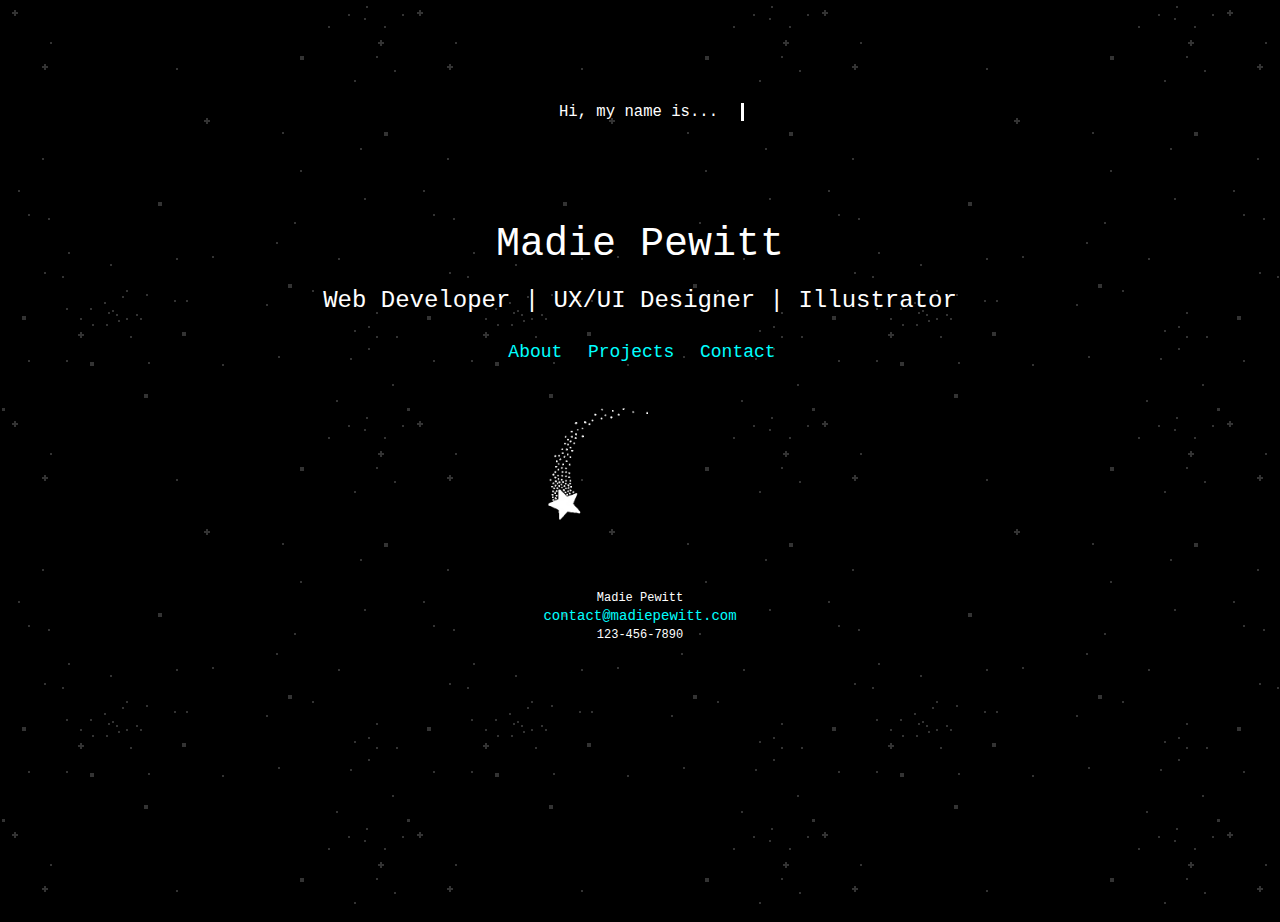
<file: index.html>
<!DOCTYPE html>
<html>
    <head>
        <link rel="stylesheet" href= "./styles.css">
        <title>Mads Pewitt</title>
    </head>
    <body>
        <div id="container">
            <header>
             <div class="typebox"><p class="typed">Hi, my name is...</p></div>
             <h1>Madie Pewitt</h1>
             <h2>Web Developer | UX/UI Designer | Illustrator</h2>
             
          </header>

             <nav>
                <ul>
                    <li><a href="./about.html">About</a></li>
                    <li><a href="./projects.html">Projects</a></li>
                    <li><a href="./contact.html">Contact</a></li>
                </ul>
            </nav>

            <footer>
                <img src="./giphy.gif" alt="shooting star" width="15%">
                 
                    <p>Madie Pewitt</p>
                    <p><a href="mailto:contact@madiepewitt.com">contact@madiepewitt.com</a></p>
                    <p>123-456-7890</p>
                
            </footer>
        </div>
    </body>
</html>
</file>
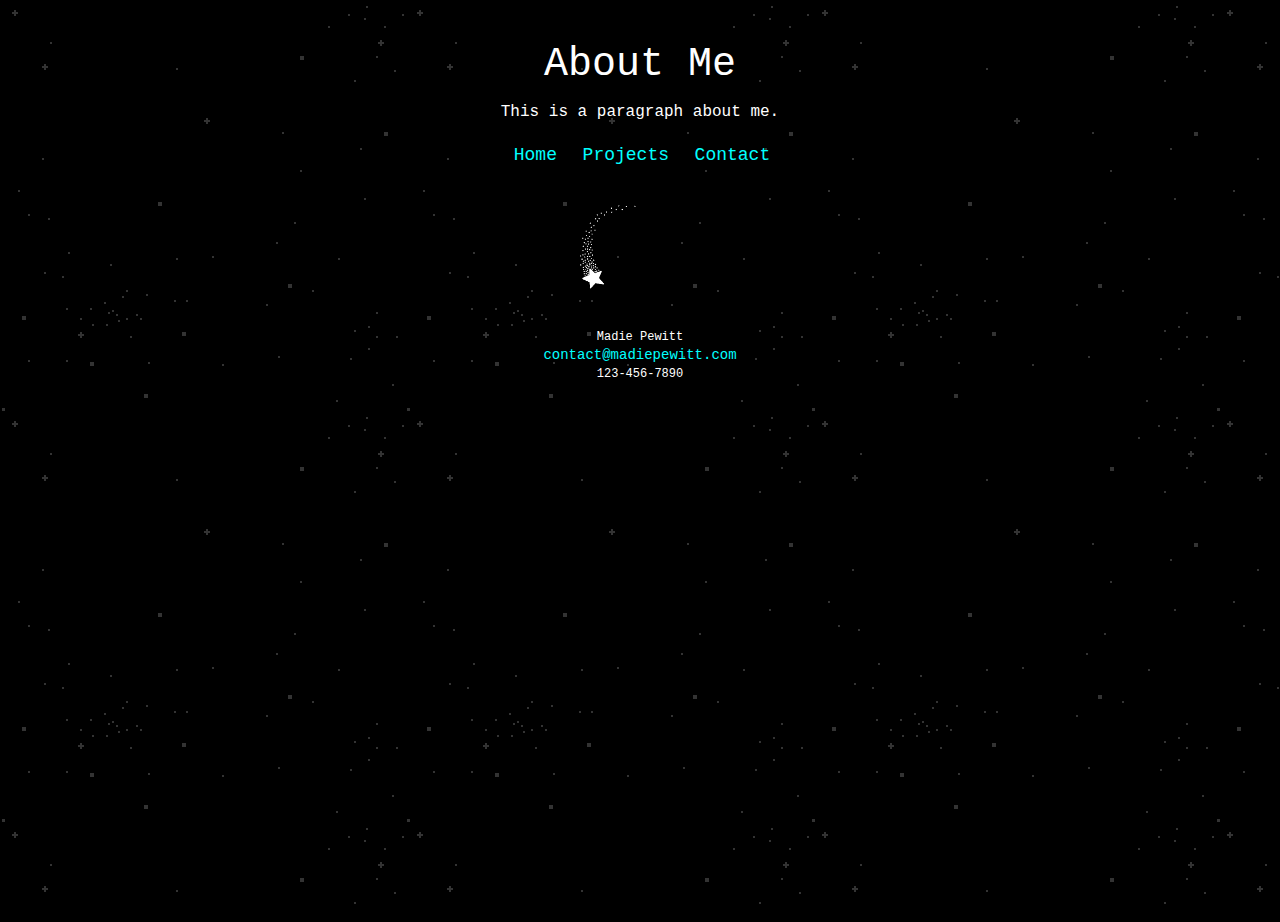
<file: about.html>
<!DOCTYPE html>
<head>
    <title>About</title>
    <link rel="stylesheet" href="styles.css">
</head>
<body>
    <div id="container">
        <header>
         <h1>About Me</h1>
         <p>This is a paragraph about me.</p>
      </header>
        <nav>
            <ul>
                <li><a href="./index.html">Home</a></li>
                <li><a href="./projects.html">Projects</a></li>
                <li><a href="./contact.html">Contact</a></li>
            </ul>
        </nav>
        <footer>
            <img src="./giphy.gif" alt="shooting star" width="10%">
             
                <p>Madie Pewitt</p>
                <p><a href="mailto:contact@madiepewitt.com">contact@madiepewitt.com</a></p>
                <p>123-456-7890</p>
            
        </footer>
    </div>
</body>
</html>
</file>
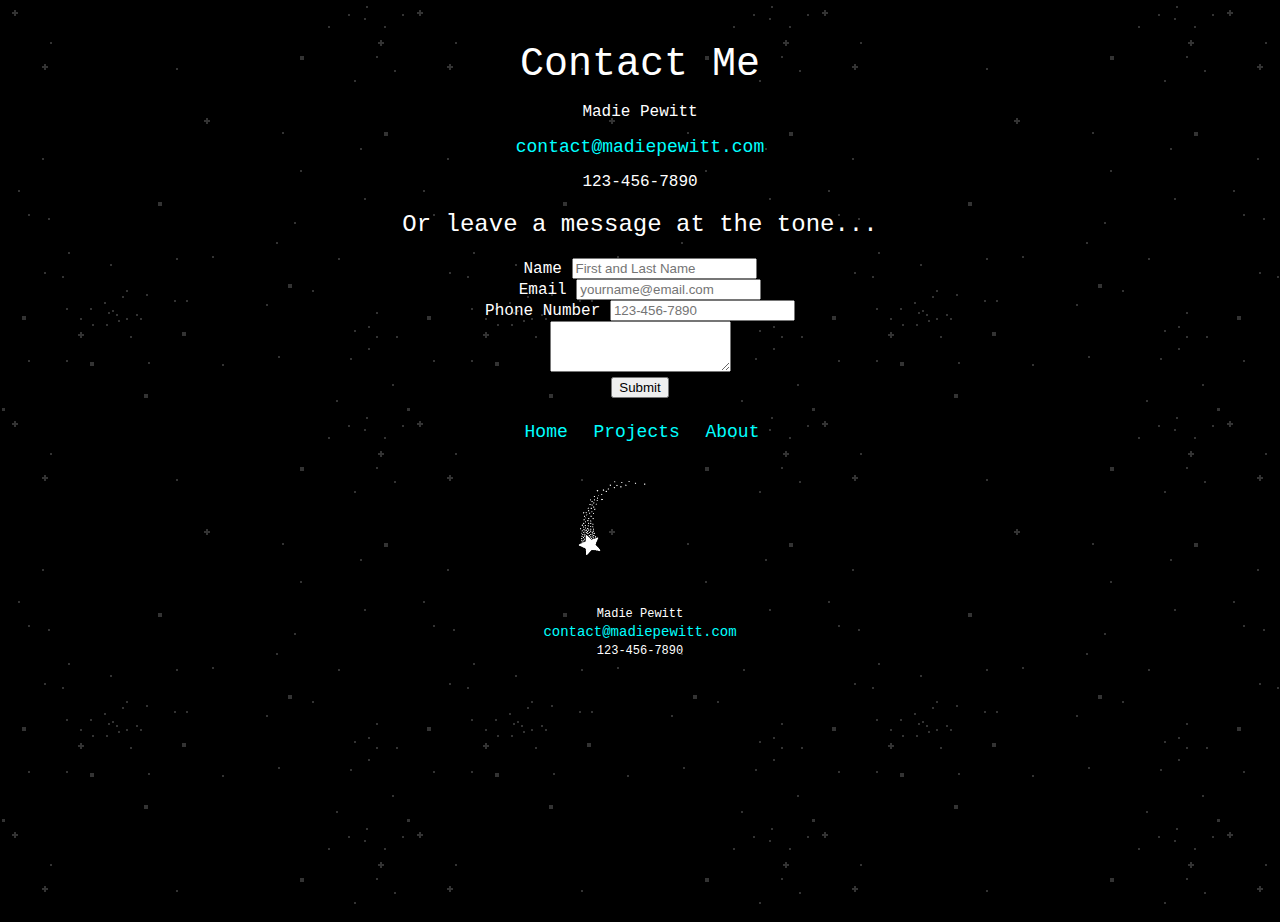
<file: contact.html>
<!DOCTYPE html>
<head>
    <title>Contact</title>
    <link rel="stylesheet" href="styles.css">

</head>
<body>
    <div id="container">
        <header>
         <h1>Contact Me</h1>
         <p>Madie Pewitt</p>
         <p><a href="mailto:contact@madiepewitt.com">contact@madiepewitt.com</a></p>
         <p>123-456-7890</p>
         <h2>Or leave a message at the tone...</h2>
         <form onsubmit="false" action="" method="post">
            <label for="name">Name</label>
            <input type="text" id="name" name="name" placeholder="First and Last Name" required>
            <br>
            <label for="email">Email</label>
            <input type="text" id="email" name="email" placeholder="yourname@email.com" required>
            <br>
            <label for="phone">Phone Number</label>
            <input type="tel" id="phone" name="phone number" placeholder="123-456-7890">
            <br>
            <textarea name="message" rows="3" required>
            </textarea>
            <br>
            <button onclick="sendContact()";>Submit</button>
         </form>

        </header>
        <nav>
            <ul>
                <li><a href="./index.html">Home</a></li>
                <li><a href="./projects.html">Projects</a></li>
                <li><a href="./about.html">About</a></li>
            </ul>
        </nav>

        <footer>
            <img src="./giphy.gif" alt="shooting star" width="10%">
             
                <p>Madie Pewitt</p>
                <p><a href="mailto:contact@madiepewitt.com">contact@madiepewitt.com</a></p>
                <p>123-456-7890</p>
            
        </footer>
        
    </div>
<script src="script.js"></script>
</body>
</html>
</file>
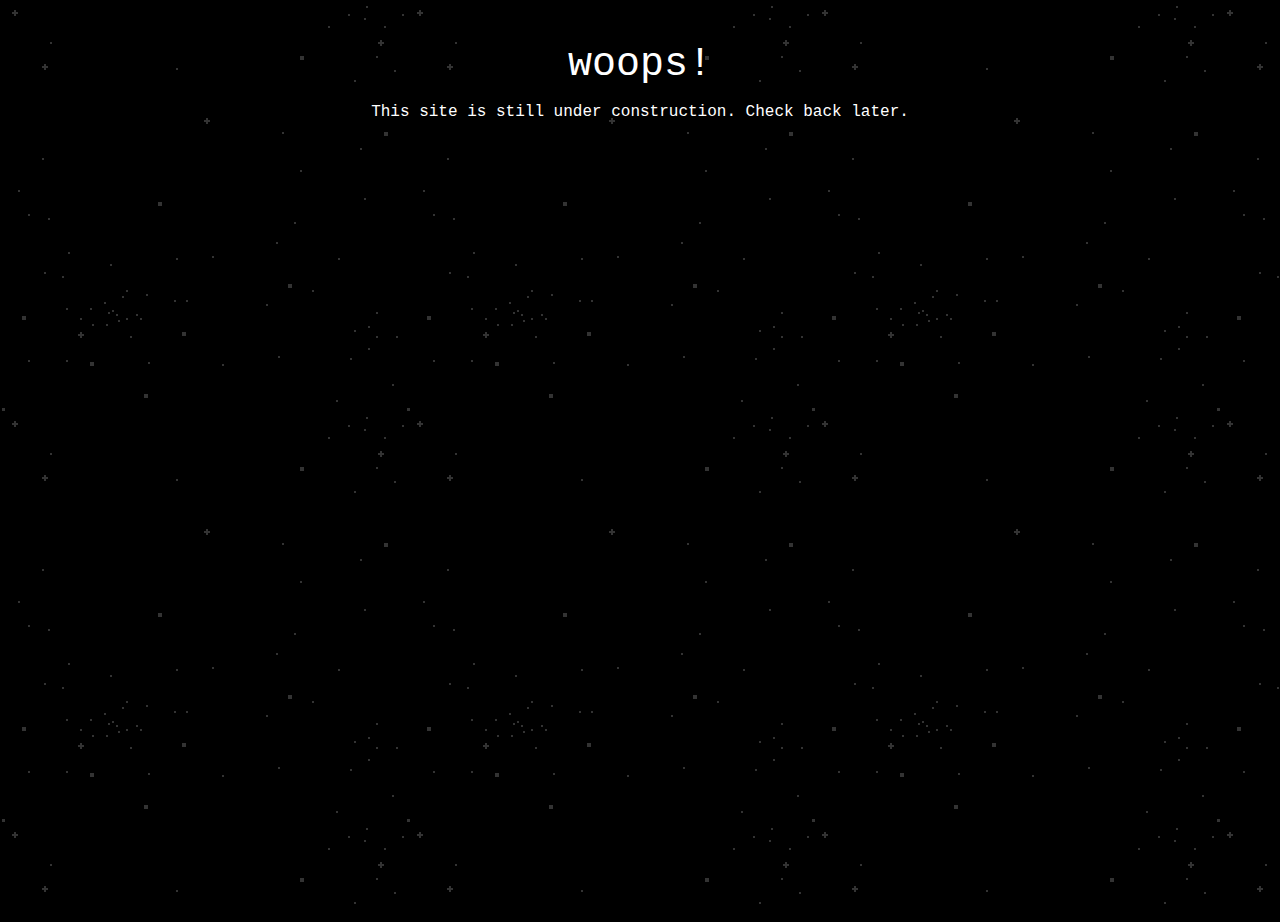
<file: linktree.html>
<!DOCTYPE html>
<head>
    <title>Madie Pewitt</title>
    <link rel="stylesheet" href="styles.css">
</head>
<body>
    <div id="container">
        <header>
         <h1>woops!</h1>
         <p>This site is still under construction. Check back later.</p>
      </header>
    </div>
</body>
</file>
<file: styles.css>
body {
    font-family: 'Courier New', Courier, monospace;
    background-image: url("stars.png");
    background-repeat: repeat;
    background-color: black;
    background-position: fixed;
    color: white;
    text-align: center;
    cursor: crosshair;
    margin: 0;
    padding: 0;
}

h1 {
    font-size: 40px;
    margin-top: 0.5em;
    margin-bottom: 0.4em;
    font-weight: 400; 
}

h2 {
    font-size: 18x;
    font-weight: lighter;
}

p {
    font-size: 16px;
}

nav {
    margin-top: 0.3em;
    width: 100%;
    display: block;
    position: relative;

    
}

nav li {
    display:inline-block;
    text-align: center;
    padding: 0.5em;
    list-style-type: none;
    position: relative;
    right: 2vh;
}

nav a:active, a:after, a:visited, a {
    font-size: 18px;
    cursor: crosshair;
    color: cyan;
    text-decoration: none;
    text-align: center;
}

nav a:hover {
    color: gold;
    cursor: crosshair;
    text-decoration: none;
    font-size: 22px;
} 

footer {
    margin: 0;
    padding: 0;
}

footer a {
    color: cyan;
    font-size: 14px;
}

footer a:hover {
    color: gold;
}

footer p {
    font-size: 12px;
    text-align: center;
    line-height: 0.5em;
}

#container {
    background-color: rgba(0, 0, 0, 0.8);
    height: 100vh;
    margin-bottom: 0;
    text-align: center;
    padding-top: 1.4em;
    padding-bottom: 0;
}

/* type writer */

.typebox {
    height: 100vh;
    display: grid;
    place-items: center;
    margin-top: -40vh;
    margin-bottom: -40vh;
  }
  
  p.typed {
    width: 22ch;
    animation: typing 2s steps(22), blink .5s step-end infinite alternate;
    white-space: nowrap;
    overflow: hidden;
    border-right: 3px solid;
    font-family: monospace;
    font-size: 1.2em;
  }
  
  @keyframes typing {
    from {
      width: 0
    }
  }
      
  @keyframes blink {
    50% {
      border-color: transparent
    }
  }

/* mobile version */ 

  @media only screen and (max-width: 600px) {

    .typebox { 
        margin-top: -30vh;
        padding-top: 0;
    }

    .container {
        padding-top: 0;
        margin-top: 1vh;
    }

    nav {
        background-color: rgba(255, 255, 255, 0.05);
        transition: none;
    }


    nav a {  
        font-size: 18px;    
    }

    nav a:hover {
        font-size: 18px;
    }
  }

  
/* desktop version animations: */

@media only screen and (min-width: 600px) {
    nav a:active, a:after, a:visited, a {
        transition: font-size 2s ease,
        letter-spacing 2s ease,
        color 2s ease;      
    }
    nav a:hover {
        letter-spacing: 0.125em;
    } 

    h1 {
        transition: font-size 4s ease,
                letter-spacing 4s ease;
    }

    h1:hover {
        letter-spacing: 0.25em;
    }

    h2 {
        transition: letter-spacing 3s ease;
    }

    h2:hover {
        letter-spacing: 0.25em;
    }

    footer a {
        transition: letter-spacing 2s ease,
                    color 2s ease;
    }
    
    footer a:hover {
        letter-spacing: 0.125em;
    }

}
</file>
